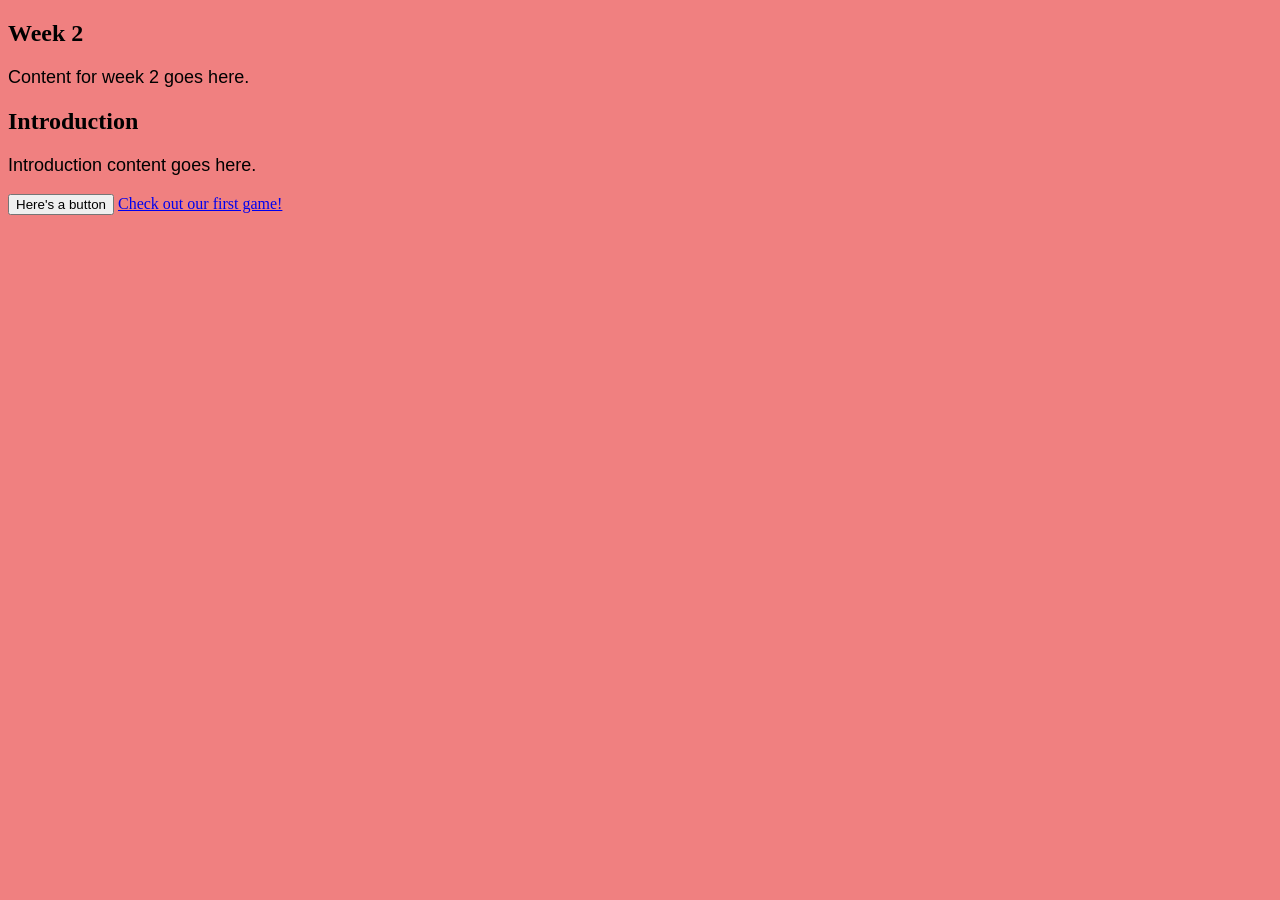
<file: Week2/index.html>
<!DOCTYPE html>
<html>

<head>
    <title>Week 2</title>
</head>

<body style="background-color: lightcoral;">
    <section class="heading">
        <h1>Week 2</h1>
        <p id="headingParagraph"
            style="font-family: 'Franklin Gothic Medium', 'Arial Narrow', Arial, sans-serif; font-size: 18px;">Content
            for week 2 goes here.
        </p>
    </section>
    <section class="introduction">
        <h2>Introduction</h2>
        <p id="introductionParagraph"
            style="font-family: 'Franklin Gothic Medium', 'Arial Narrow', Arial, sans-serif; font-size: 18px;">
            Introduction content goes here.</p>
        <button id="introductionButton">Here's a button</button>

        <a href="./ourFirstGame/index.html">Check out our first game!</a>
    </section>
</body>
</html>
</file>
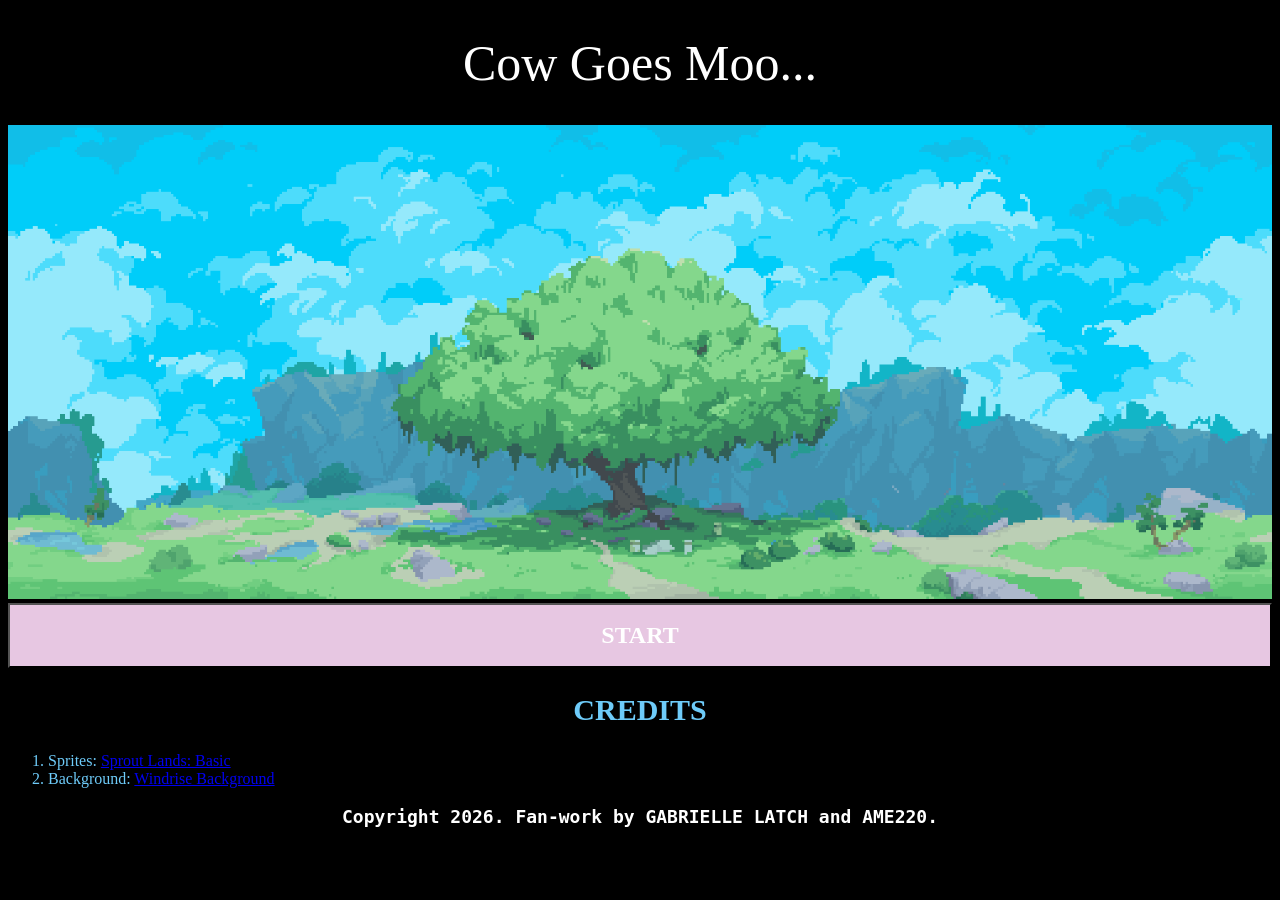
<file: Week2/ourFirstGame/index.html>
<!DOCTYPE html>
<html>

<head>
    <title>Our First Game!</title>
</head>

<body style="background-color:black;">
    <h1 style="color: white; text-align: center; font-family: fantasy; font-size: 50px; font-weight: 300;">Cow Goes
        Moo...</h1>
    <img src="./assets/windrise-background.png" style="width: 100%; height: 100%; object-fit: cover;">

    <button class="startButton"
        style="width: 100%; background-color: rgba(255, 220, 250, 0.906); font-family: cursive; font-size: 12px;">
        <h1><a href="./game.html" style="text-decoration: none; color: white;">START</a></h1>
    </button>

    <section style="color: rgb(110, 203, 249); font-family: cursive;" id="credits">
        <h2 style="text-align: center; font-size: 30px;">CREDITS</h2>
        <ol>
            <li>Sprites: <a href="https://cupnooble.itch.io/sprout-lands-asset-pack">Sprout Lands: Basic</a></li>
            <li>Background: <a
                    href="https://theflavare.itch.io/mondstadt-theme-background-pixel-art/devlog/453121/new-update-for-mondstadt-theme-asset-packs">Windrise
                    Background</a></li>
        </ol>
    </section>
    <h3 style="color: white; font-family: monospace; text-align: center; font-size: 18px;">
        Copyright 2026. Fan-work by GABRIELLE LATCH and AME220.
    </h3>
</body>

</html>
</file>
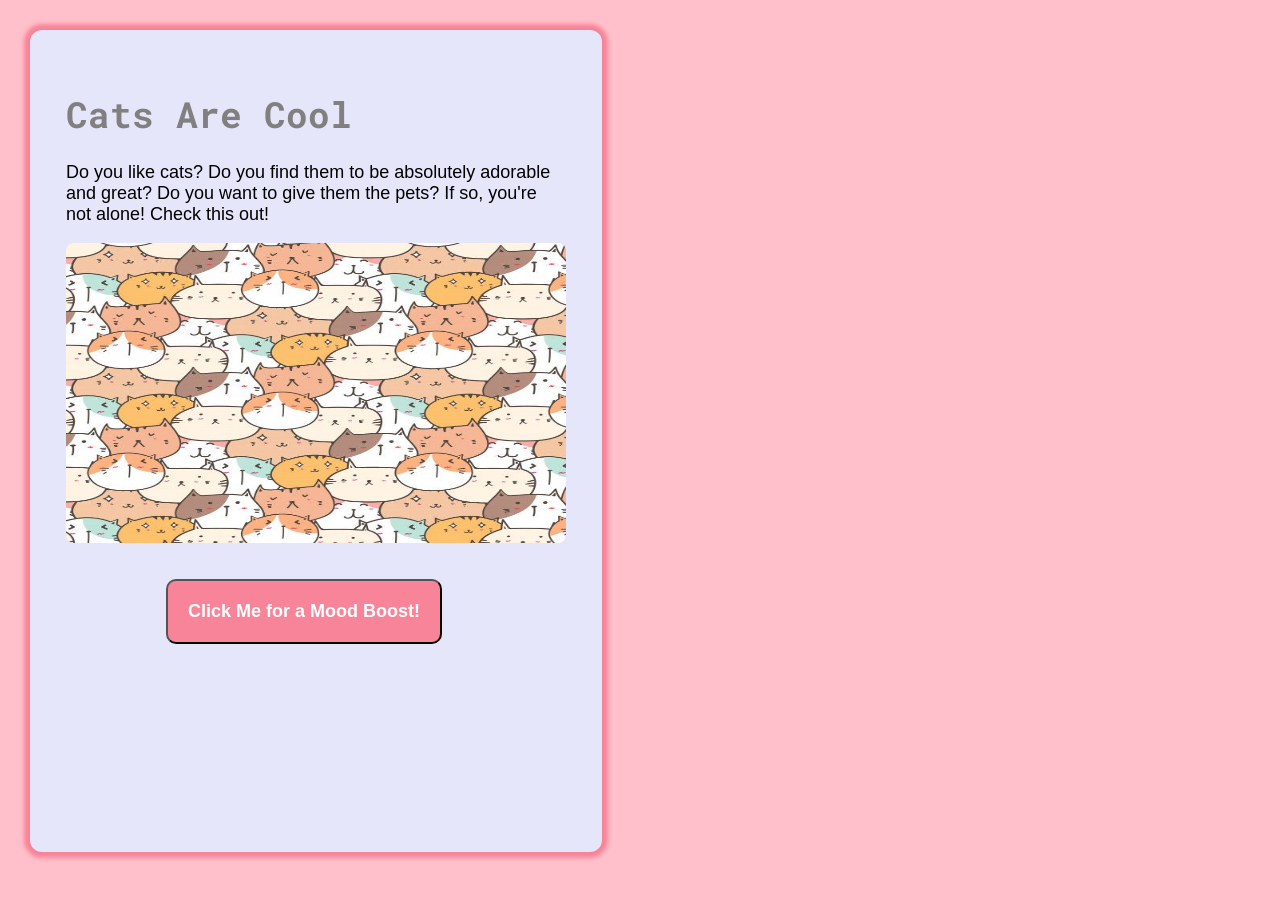
<file: Week3/ILikeCats/index.html>
<!DOCTYPE html>
<html lang="en">

<head>
    <meta charset="UTF-8">
    <meta name="viewport" content="width=device-width, initial-scale=1.0">
    <title>Document</title>
    <style>
        @import url('https://fonts.googleapis.com/css2?family=Grandstander:ital,wght@0,100..900;1,100..900&family=Lobster&family=Roboto+Mono:ital,wght@0,100..700;1,100..700&display=swap');
    </style>
    <link rel="stylesheet" href="style.css">
</head>

<body>
    <div class="card">
        <h1 id="cat">Cats Are Cool</h1>
        <p>Do you like cats? Do you find them to be absolutely adorable and great? Do you want to give them the pets? If so, you're not alone! Check this out!</p>
        <img src="kitty.jpg" alt="A cute cat pattern">
        <a href="https://www.youtube.com/watch?v=fvaUL8la8W8"><button>Click Me for a Mood Boost!</button></a>
    </div>
</body>

</html>
</file>
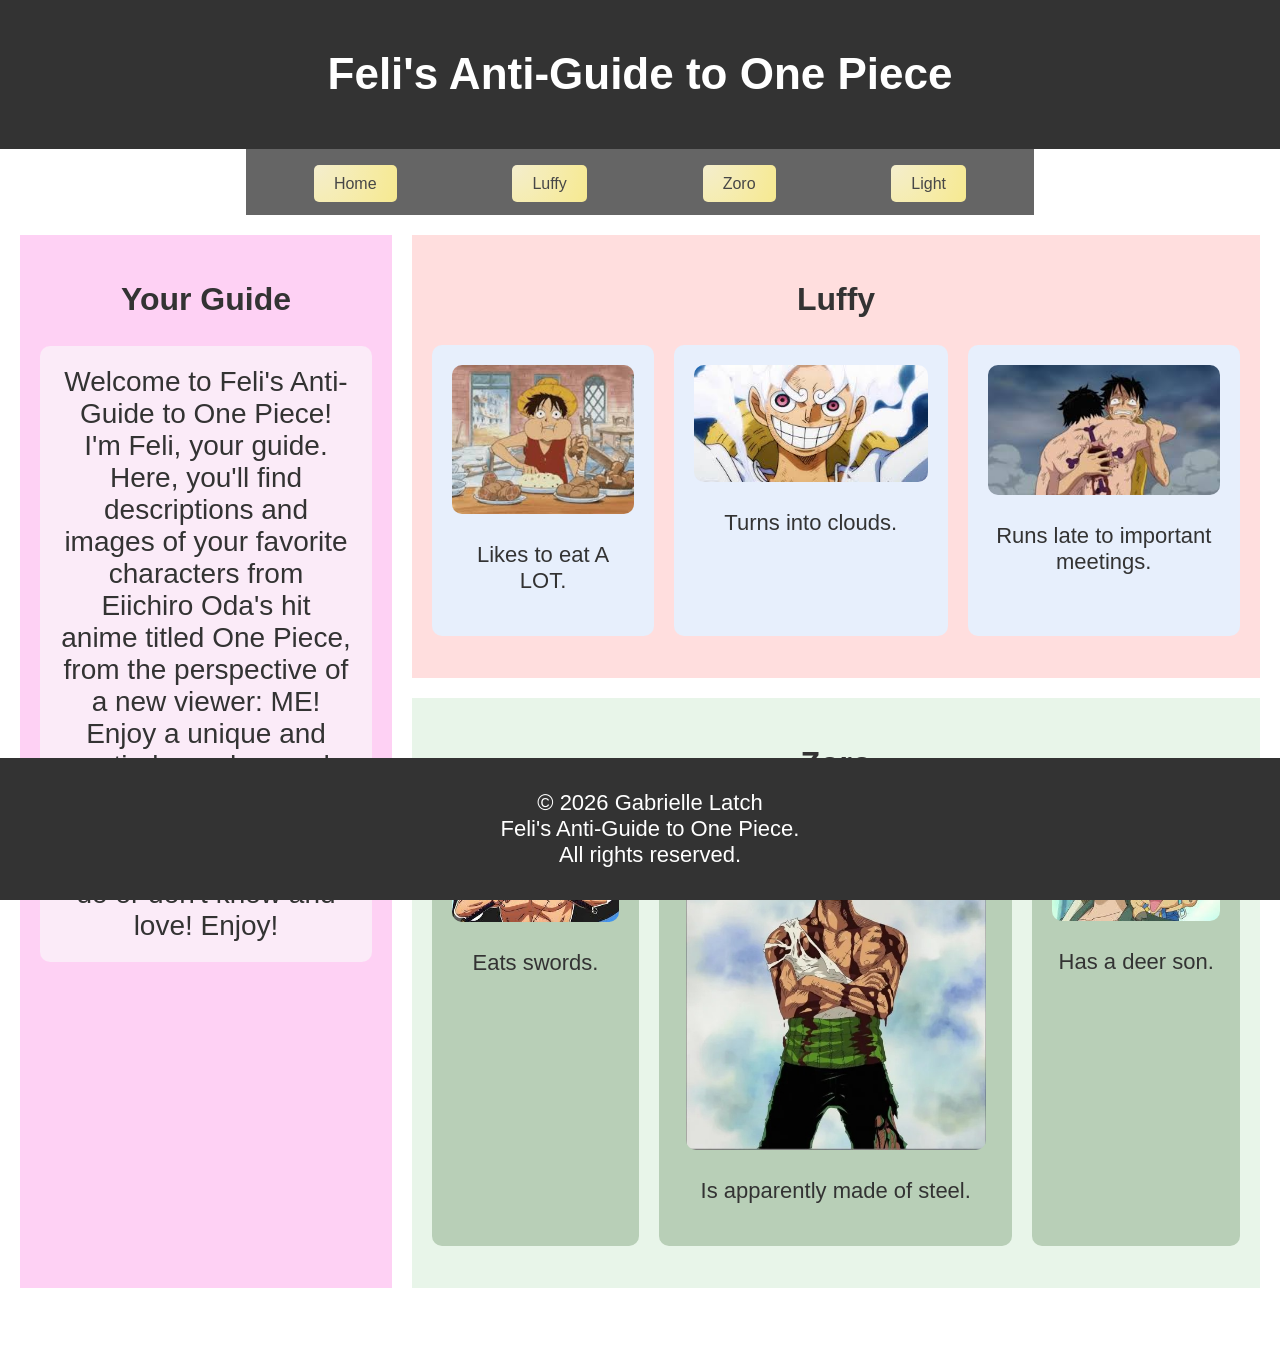
<file: Week4/anti-guide-to-one-piece/index.html>
<!DOCTYPE html>
<html lang="en">

<head>
    <meta charset="UTF-8">
    <meta name="viewport" content="width=device-width, initial-scale=1.0">
    <title>Feli's Anti-Guide to One Piece</title>
    <link rel="stylesheet" href="style.css">
</head>

<body>
    <header id="home">
        <h1>Feli's Anti-Guide to One Piece</h1>
    </header>
    <nav>
        <ul>
            <li><a href="#home">Home</a></li>
            <li><a href="#luffy">Luffy</a></li>
            <li><a href="#zoro">Zoro</a></li>
            <li><a href="#random">Light</a></li>
        </ul>
    </nav>
    <main>
        <aside>
            <h2>Your Guide</h2>
            <p>Welcome to Feli's Anti-Guide to One Piece! I'm Feli, your guide. Here, you'll find descriptions and
                images of your favorite characters from Eiichiro Oda's hit anime titled One Piece, from the perspective
                of a new viewer: ME! Enjoy a unique and entirely random and biased critique of the
                already-well-known characters you either do or don't know and love! Enjoy!</p>
        </aside>

        <section id="luffy">
            <h2>Luffy</h2>
            <div id="luffyCards">
                <ul>
                    <li> <img src="./assets/luffyFood.jpg" alt="Luffy eating">
                        <p>Likes to eat A LOT.</p>
                    </li>
                    <li>
                        <img src="./assets/luffyCloud.jpg" alt="Luffy Cloud">
                        <p>Turns into clouds.</p>
                    </li>
                    <li>
                        <img src="./assets/luffyDidntMakeIt.jpg" alt="Luffy Didn't Make It">
                        <p>Runs late to important meetings.</p>
                    </li>
                </ul>
            </div>
        </section>

        <section id="zoro">
            <h2>Zoro</h2>
            <div id="zoroCards">
                <ul>
                    <li> <img src="./assets/zoroSwords.jpg" alt="Zoro and his swords">
                        <p>Eats swords.</p>
                    </li>
                    <li>
                        <img src="./assets/zoroSteel.jpg" alt="Zoro injured">
                        <p>Is apparently made of steel.</p>
                    </li>
                    <li>
                        <img src="./assets/zoroSon.jpg" alt="Zoro's Son">
                        <p>Has a deer son.</p>
                    </li>
                </ul>
            </div>
        </section>
    </main>

    <footer>
        <p>&copy; 2026 Gabrielle Latch <br>
            Feli's Anti-Guide to One Piece. <br> All rights reserved.</p>
    </footer>
</body>

</html>
</file>
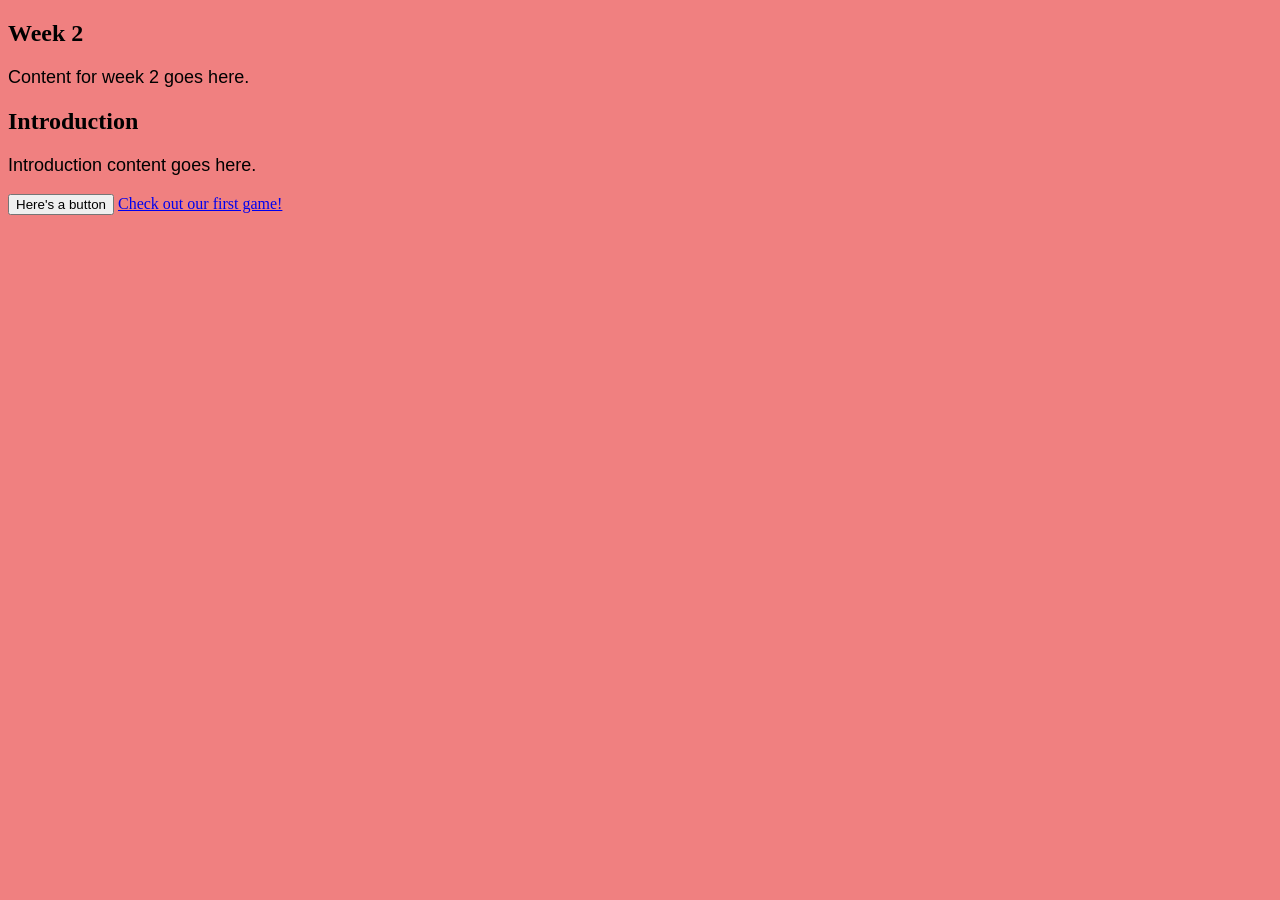
<file: Week2/ourFirstGame/assets/index.html>
<!DOCTYPE html>
<html>

<head>
    <title>Week 2</title>
</head>

<body style="background-color: lightcoral;">
    <section class="heading">
        <h1>Week 2</h1>
        <p id="headingParagraph"
            style="font-family: 'Franklin Gothic Medium', 'Arial Narrow', Arial, sans-serif; font-size: 18px;">Content
            for week 2 goes here.
        </p>
    </section>
    <section class="introduction">
        <h2>Introduction</h2>
        <p id="introductionParagraph"
            style="font-family: 'Franklin Gothic Medium', 'Arial Narrow', Arial, sans-serif; font-size: 18px;">
            Introduction content goes here.</p>
        <button id="introductionButton">Here's a button</button>

        <a href="./ourFirstGame/index.html">Check out our first game!</a>
    </section>
</body>
</file>
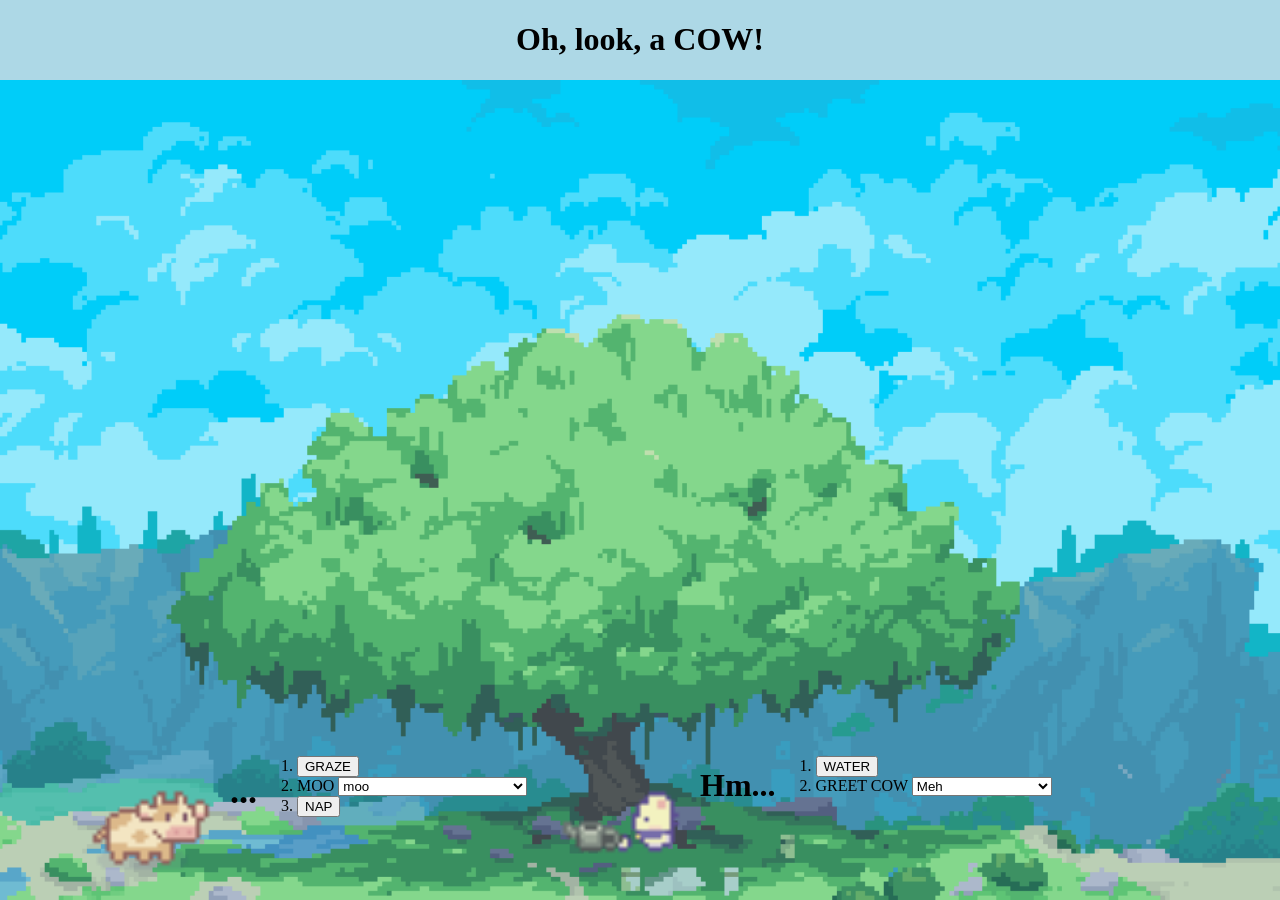
<file: Week2/ourFirstGame/game.html>
<!DOCTYPE html>
<html>

<head>
    <title>Cow Goes Moo -TIME TO EXPLORE!</title>
</head>

<body style="background-color: lightblue;" class="explore">
    <h1 class="lookACow" style="font-family: cursive; text-align: center;">Oh, look, a COW!</h1>
    <img src="./assets/windrise-background.png"
        style="width: 100%; height: 100%; object-fit: cover; position: fixed; top: 20; left: 0; z-index: -1;">
    <section class="cow" style="display: flex; position: absolute; left: 80px; bottom: 10px;">
        <img src="./assets/cowWalking.png" style="width: 150px; height: auto; ">
        <h2 style="font-size: 36px; font-family: cursive;">...</h2>
        <ol>
            <li><button>GRAZE</button></li>
            <li><label id="moo" for="moo-select">MOO</label>
            <select id="moo-select">
                <option value="1">moo</option>
                <option value="2">Moo?</option>
                <option value="3">MOOO</option>
                <option value="4">MOOOOOOO</option>
                <option value="5">MOOOOOOOOOOOOOOO</option>
            </select>
            </li>
            <li><button>NAP</button></li>
        </ol>
    </section>

        <section class="farmer" style="display: flex; position: absolute; left: 550px; bottom: 10px;">
        <img src="./assets/farmerleft.png" style="width: 150px; height: auto; ">
        <h2 style="font-size: 32px; font-family: cursive;">Hm...</h2>
        <ol>
            <li><button>WATER</button></li>
            <li><label id="greetings" for="greetings-select">GREET COW</label>
            <select id="greetings-select">
                <option value="1">Meh</option>
                <option value="2">Moo?</option>
                <option value="3">Moooorning, cow.</option>
                <option value="4">MOOOOOOO!?!?!?</option>
            </select>
            </li>
        </ol>
    </section>

</body>

</html>
</file>
<file: Week3/ILikeCats/style.css>
body {
    background-color: pink;
    font-family: Arial, sans-serif;
    margin: 30px;
}

.card {
    background-color: lavender;
    box-shadow: 0 0 4px 6px rgb(247, 132, 152);
    width: 500px;
    height: 750px;
    padding: 36px;
    border-radius: 12px;
}

h1 {
    color: grey;
    font-family: "Roboto Mono", monospace;
    font-size: 36px;
}

p {
    color: black;
    font-size: 18px;
}

img {
    object-fit: fill;
    width: 100%;
    height: 300px;
    border-radius: 8px;
    margin-bottom: 12px;
}

button {
    color: white;
    background-color: rgb(247, 132, 152);
    font-weight: bold;
    font-size: 18px;
    text-align: center;
    margin: 20px 100px;
    padding: 20px;
    border-radius: 10px;
}

a {
    text-decoration: none;
}

a button:hover {
    color: black;
    background-color: pink;
}

a:visited {
    color: rgb(254, 107, 183);
    background-color: lavender;
}
</file>
<file: Week4/anti-guide-to-one-piece/style.css>
* {
font: size 16px;
}

body {
    font-family: 'Comic Sans MS', cursive, sans-serif;
    font-size: 22px;
    background-color: white;
    color: #333;
    margin: 0;
    padding: 0;
}

/* || Head */

header {
    background-color: #333;
    color: white;
    padding: 20px;
    text-align: center;
}

nav {
    background-color: #555;
    text-align: center;
    margin: 0 auto;
    padding: 10px;
    width: 60%;
    /* border-radius: 50px; */
    opacity: 0.9;
    position: sticky;
    top: 0;
}

nav ul {
    display: flex;
    justify-content: space-around;
    list-style: none;
    margin: 0;
    padding: 0;
}

nav ul li {
    padding: 10px;
}

nav ul li a {
    color: #333;
    background-image: radial-gradient(circle at top left, #f3edc9, #f6e784);
    font-size: 16px;
    text-decoration: none;
    text-align: center;
    padding: 10px 20px;
    border-radius: 5px;
}


/* || Main */

main {
    display: grid;
    grid-template-columns: 30% 1fr;
    grid-template-rows: auto auto;
    grid-template-areas: "aside luffy" "aside zoro";
    gap: 20px;
    padding: 20px;
    margin-bottom: 60px;
    text-align: center;
}

h2 {
    font-family: 'Comic Sans MS', cursive, sans-serif;
    font-size: 32px;
}

/* ||| Aside */

aside {
    font-family: 'Comic Sans MS', cursive, sans-serif;
    font-size: 28px;
    grid-area: aside;
    background-color: #fed1f4;
    padding: 20px;
}

aside p {
    background-color: rgb(251, 235, 248);
    border-radius: 10px;
    padding: 20px;

}

/* ||| Sections */

img {
    width: min(300px, 100%);
    height: auto;
    border-radius: 10px;
}

#luffy {
    grid-area: luffy;
    background-color: #ffdede;
    padding: 20px;
}

#luffyCards ul, #zoroCards ul {
    display: flex;
    justify-content: center;
    flex-wrap: no-wrap;
    gap: 20px;
    list-style-type: none;
    padding: 0;
}

#luffyCards ul li {
    background-color: #e7effc;
    padding: 20px;
    border-radius: 10px;
}

#zoro {
    grid-area: zoro;
    background-color: #e8f5e9;
    padding: 20px;
}

#zoroCards ul li {
    background-color: #b8cfb7;
    padding: 20px;
    border-radius: 10px;
}


/* || Footer */

footer {
    background-color: #333;
    color: white;
    text-align: center;
    position: fixed;
    bottom: 0;
    width: 100%;
    padding: 10px;
}

/* || Media Queries  */

@media screen and (max-width: 720px) {
    * {
        font-size: 12px;
    }
    
    body {
        font-size: 1.25rem;
    }
    
    header h1 {
        font-size: 3rem;
    }

    nav ul li a {
        font-size: 1rem;
    }

    h2 {
        font-size: 2.5rem;
    }

    aside h2{
        font-size: 3rem;
    }

    aside p {
        font-size: 2rem;
    }

    p {
        font-size: 1.5rem;
    }

    main {
        grid-template-columns: 1fr;
        grid-template-areas: "aside" "luffy" "zoro";
    }

    nav {
        width: 90%;
    }
    
    nav ul {
        flex-direction: row;
        gap: 10px;
    }

    #luffyCards ul,
    #zoroCards ul {
        display: grid;
        grid-template-columns: 1fr;
        gap: 20px;
    }

    #luffyCards ul li,
    #zoroCards ul li {
        min-height: 100vh;
    }

}
</file>
